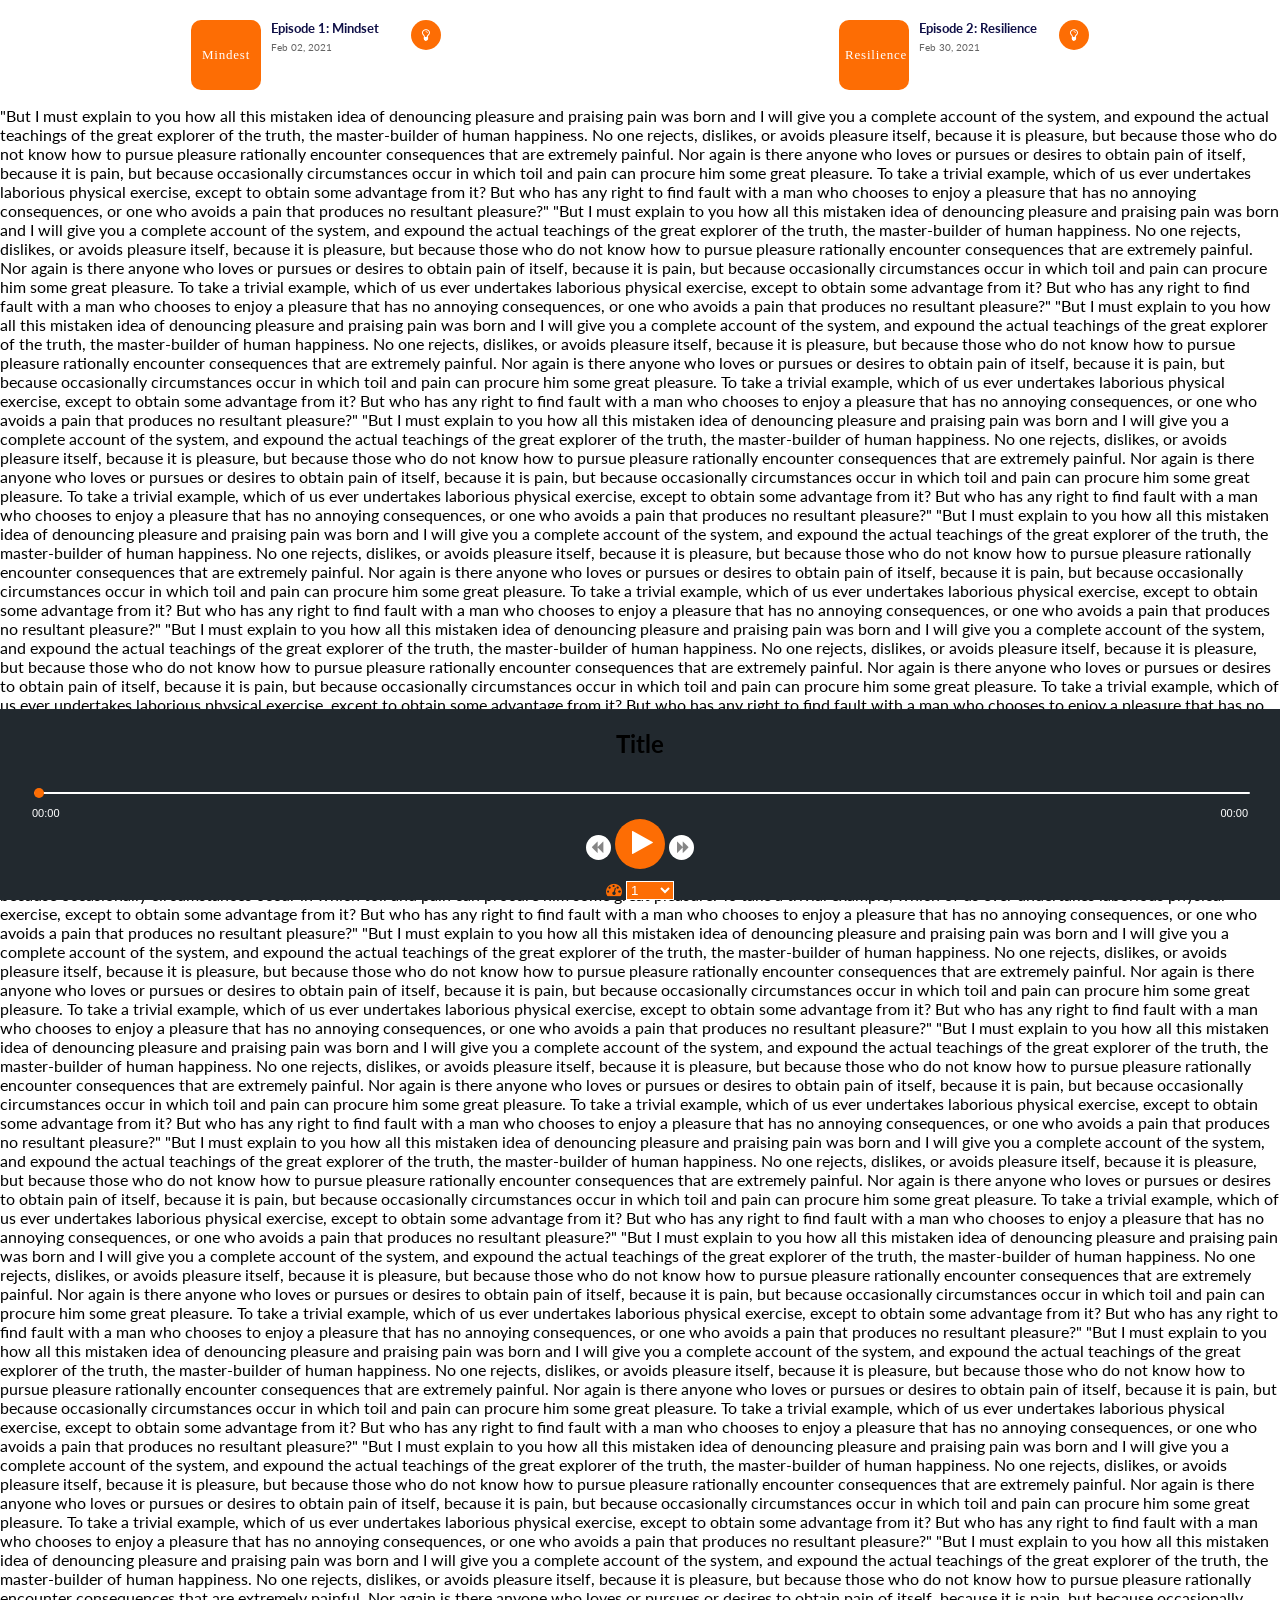
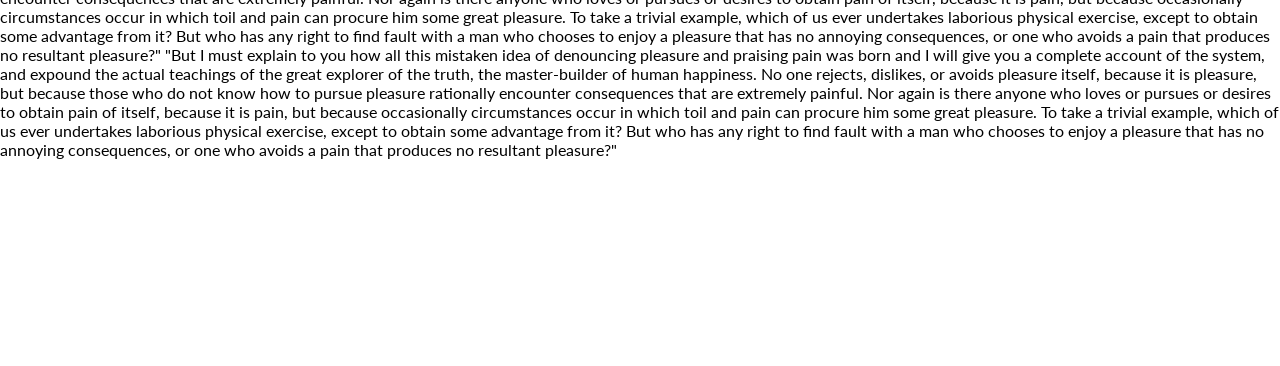
<file: index.html>
<!DOCTYPE html>
<html lang="en">
  <head>
    <meta charset="UTF-8" />
    <meta name="viewport" content="width=device-width, initial-scale=1.0" />
    <title>Document</title>

    <link rel="icon" type="image/jpg" href="/podcast-logo.jpg"/>
    <!-- Add icon library -->
    <link rel="preconnect" href="https://fonts.gstatic.com">
<link href="https://fonts.googleapis.com/css2?family=Lato:ital,wght@0,100;0,300;0,400;0,700;0,900;1,100;1,300;1,400;1,700;1,900&display=swap" rel="stylesheet">
    <link
      rel="stylesheet"
      href="https://cdnjs.cloudflare.com/ajax/libs/font-awesome/4.7.0/css/font-awesome.min.css"
    />
    <link rel="stylesheet" href="./styles/style.css" />
  </head>
  <body>
    <div class="songs-container">
      <div class="song-item">
        <button class="podcast-button" data-songaudio="./song.mp3" onclick="onSongClicked(this)">Mindest</button>
        <div class="podcast-info">
        <h3 class="podcast-title">Episode 1: Mindset</h3>
        <p class="podcast-publ-time">Feb 02, 2021</p>
        <p class="podcast-description">Learn how to adopt a mindset that allows you to handle this crisis with purpose. Understand how customers are thinking and feeling and how you should approach them. Discover a direction for your venture and learn what speed to move at and how best to use your time.</p>
      
      </div>
      <button class="podcast-tips">
        <i class="fa fa-lightbulb-o"></i>
      </button>
    </div>

    <div class="song-item">
      <button class="podcast-button" data-songaudio="./othersong.mp3" onclick="onSongClicked(this)">Resilience</button>
      <div class="podcast-info">
      <h3 class="podcast-title">Episode 2: Resilience</h3>
      <p class="podcast-publ-time">Feb 30, 2021</p>
      <p class="podcast-description">Learn how to adopt a mindset that allows you to handle this crisis with purpose. Understand how customers are thinking and feeling and how you should approach them. Discover a direction for your venture and learn what speed to move at and how best to use your time.</p>
    </div>
    <button class="podcast-tips">
      <i class="fa fa-lightbulb-o"></i>
    </button>
  </div>
    </div>
    <div>
      <p>
        "But I must explain to you how all this mistaken idea of denouncing pleasure and praising pain was born and I will give you a complete account of the system, and expound the actual teachings of the great explorer of the truth, the master-builder of human happiness. No one rejects, dislikes, or avoids pleasure itself, because it is pleasure, but because those who do not know how to pursue pleasure rationally encounter consequences that are extremely painful. Nor again is there anyone who loves or pursues or desires to obtain pain of itself, because it is pain, but because occasionally circumstances occur in which toil and pain can procure him some great pleasure. To take a trivial example, which of us ever undertakes laborious physical exercise, except to obtain some advantage from it? But who has any right to find fault with a man who chooses to enjoy a pleasure that has no annoying consequences, or one who avoids a pain that produces no resultant pleasure?"
        "But I must explain to you how all this mistaken idea of denouncing pleasure and praising pain was born and I will give you a complete account of the system, and expound the actual teachings of the great explorer of the truth, the master-builder of human happiness. No one rejects, dislikes, or avoids pleasure itself, because it is pleasure, but because those who do not know how to pursue pleasure rationally encounter consequences that are extremely painful. Nor again is there anyone who loves or pursues or desires to obtain pain of itself, because it is pain, but because occasionally circumstances occur in which toil and pain can procure him some great pleasure. To take a trivial example, which of us ever undertakes laborious physical exercise, except to obtain some advantage from it? But who has any right to find fault with a man who chooses to enjoy a pleasure that has no annoying consequences, or one who avoids a pain that produces no resultant pleasure?"
        "But I must explain to you how all this mistaken idea of denouncing pleasure and praising pain was born and I will give you a complete account of the system, and expound the actual teachings of the great explorer of the truth, the master-builder of human happiness. No one rejects, dislikes, or avoids pleasure itself, because it is pleasure, but because those who do not know how to pursue pleasure rationally encounter consequences that are extremely painful. Nor again is there anyone who loves or pursues or desires to obtain pain of itself, because it is pain, but because occasionally circumstances occur in which toil and pain can procure him some great pleasure. To take a trivial example, which of us ever undertakes laborious physical exercise, except to obtain some advantage from it? But who has any right to find fault with a man who chooses to enjoy a pleasure that has no annoying consequences, or one who avoids a pain that produces no resultant pleasure?"
        "But I must explain to you how all this mistaken idea of denouncing pleasure and praising pain was born and I will give you a complete account of the system, and expound the actual teachings of the great explorer of the truth, the master-builder of human happiness. No one rejects, dislikes, or avoids pleasure itself, because it is pleasure, but because those who do not know how to pursue pleasure rationally encounter consequences that are extremely painful. Nor again is there anyone who loves or pursues or desires to obtain pain of itself, because it is pain, but because occasionally circumstances occur in which toil and pain can procure him some great pleasure. To take a trivial example, which of us ever undertakes laborious physical exercise, except to obtain some advantage from it? But who has any right to find fault with a man who chooses to enjoy a pleasure that has no annoying consequences, or one who avoids a pain that produces no resultant pleasure?"
        "But I must explain to you how all this mistaken idea of denouncing pleasure and praising pain was born and I will give you a complete account of the system, and expound the actual teachings of the great explorer of the truth, the master-builder of human happiness. No one rejects, dislikes, or avoids pleasure itself, because it is pleasure, but because those who do not know how to pursue pleasure rationally encounter consequences that are extremely painful. Nor again is there anyone who loves or pursues or desires to obtain pain of itself, because it is pain, but because occasionally circumstances occur in which toil and pain can procure him some great pleasure. To take a trivial example, which of us ever undertakes laborious physical exercise, except to obtain some advantage from it? But who has any right to find fault with a man who chooses to enjoy a pleasure that has no annoying consequences, or one who avoids a pain that produces no resultant pleasure?"
        "But I must explain to you how all this mistaken idea of denouncing pleasure and praising pain was born and I will give you a complete account of the system, and expound the actual teachings of the great explorer of the truth, the master-builder of human happiness. No one rejects, dislikes, or avoids pleasure itself, because it is pleasure, but because those who do not know how to pursue pleasure rationally encounter consequences that are extremely painful. Nor again is there anyone who loves or pursues or desires to obtain pain of itself, because it is pain, but because occasionally circumstances occur in which toil and pain can procure him some great pleasure. To take a trivial example, which of us ever undertakes laborious physical exercise, except to obtain some advantage from it? But who has any right to find fault with a man who chooses to enjoy a pleasure that has no annoying consequences, or one who avoids a pain that produces no resultant pleasure?"
        "But I must explain to you how all this mistaken idea of denouncing pleasure and praising pain was born and I will give you a complete account of the system, and expound the actual teachings of the great explorer of the truth, the master-builder of human happiness. No one rejects, dislikes, or avoids pleasure itself, because it is pleasure, but because those who do not know how to pursue pleasure rationally encounter consequences that are extremely painful. Nor again is there anyone who loves or pursues or desires to obtain pain of itself, because it is pain, but because occasionally circumstances occur in which toil and pain can procure him some great pleasure. To take a trivial example, which of us ever undertakes laborious physical exercise, except to obtain some advantage from it? But who has any right to find fault with a man who chooses to enjoy a pleasure that has no annoying consequences, or one who avoids a pain that produces no resultant pleasure?"
        "But I must explain to you how all this mistaken idea of denouncing pleasure and praising pain was born and I will give you a complete account of the system, and expound the actual teachings of the great explorer of the truth, the master-builder of human happiness. No one rejects, dislikes, or avoids pleasure itself, because it is pleasure, but because those who do not know how to pursue pleasure rationally encounter consequences that are extremely painful. Nor again is there anyone who loves or pursues or desires to obtain pain of itself, because it is pain, but because occasionally circumstances occur in which toil and pain can procure him some great pleasure. To take a trivial example, which of us ever undertakes laborious physical exercise, except to obtain some advantage from it? But who has any right to find fault with a man who chooses to enjoy a pleasure that has no annoying consequences, or one who avoids a pain that produces no resultant pleasure?"
        "But I must explain to you how all this mistaken idea of denouncing pleasure and praising pain was born and I will give you a complete account of the system, and expound the actual teachings of the great explorer of the truth, the master-builder of human happiness. No one rejects, dislikes, or avoids pleasure itself, because it is pleasure, but because those who do not know how to pursue pleasure rationally encounter consequences that are extremely painful. Nor again is there anyone who loves or pursues or desires to obtain pain of itself, because it is pain, but because occasionally circumstances occur in which toil and pain can procure him some great pleasure. To take a trivial example, which of us ever undertakes laborious physical exercise, except to obtain some advantage from it? But who has any right to find fault with a man who chooses to enjoy a pleasure that has no annoying consequences, or one who avoids a pain that produces no resultant pleasure?"
        "But I must explain to you how all this mistaken idea of denouncing pleasure and praising pain was born and I will give you a complete account of the system, and expound the actual teachings of the great explorer of the truth, the master-builder of human happiness. No one rejects, dislikes, or avoids pleasure itself, because it is pleasure, but because those who do not know how to pursue pleasure rationally encounter consequences that are extremely painful. Nor again is there anyone who loves or pursues or desires to obtain pain of itself, because it is pain, but because occasionally circumstances occur in which toil and pain can procure him some great pleasure. To take a trivial example, which of us ever undertakes laborious physical exercise, except to obtain some advantage from it? But who has any right to find fault with a man who chooses to enjoy a pleasure that has no annoying consequences, or one who avoids a pain that produces no resultant pleasure?"
        "But I must explain to you how all this mistaken idea of denouncing pleasure and praising pain was born and I will give you a complete account of the system, and expound the actual teachings of the great explorer of the truth, the master-builder of human happiness. No one rejects, dislikes, or avoids pleasure itself, because it is pleasure, but because those who do not know how to pursue pleasure rationally encounter consequences that are extremely painful. Nor again is there anyone who loves or pursues or desires to obtain pain of itself, because it is pain, but because occasionally circumstances occur in which toil and pain can procure him some great pleasure. To take a trivial example, which of us ever undertakes laborious physical exercise, except to obtain some advantage from it? But who has any right to find fault with a man who chooses to enjoy a pleasure that has no annoying consequences, or one who avoids a pain that produces no resultant pleasure?"
        "But I must explain to you how all this mistaken idea of denouncing pleasure and praising pain was born and I will give you a complete account of the system, and expound the actual teachings of the great explorer of the truth, the master-builder of human happiness. No one rejects, dislikes, or avoids pleasure itself, because it is pleasure, but because those who do not know how to pursue pleasure rationally encounter consequences that are extremely painful. Nor again is there anyone who loves or pursues or desires to obtain pain of itself, because it is pain, but because occasionally circumstances occur in which toil and pain can procure him some great pleasure. To take a trivial example, which of us ever undertakes laborious physical exercise, except to obtain some advantage from it? But who has any right to find fault with a man who chooses to enjoy a pleasure that has no annoying consequences, or one who avoids a pain that produces no resultant pleasure?"
        "But I must explain to you how all this mistaken idea of denouncing pleasure and praising pain was born and I will give you a complete account of the system, and expound the actual teachings of the great explorer of the truth, the master-builder of human happiness. No one rejects, dislikes, or avoids pleasure itself, because it is pleasure, but because those who do not know how to pursue pleasure rationally encounter consequences that are extremely painful. Nor again is there anyone who loves or pursues or desires to obtain pain of itself, because it is pain, but because occasionally circumstances occur in which toil and pain can procure him some great pleasure. To take a trivial example, which of us ever undertakes laborious physical exercise, except to obtain some advantage from it? But who has any right to find fault with a man who chooses to enjoy a pleasure that has no annoying consequences, or one who avoids a pain that produces no resultant pleasure?"
        "But I must explain to you how all this mistaken idea of denouncing pleasure and praising pain was born and I will give you a complete account of the system, and expound the actual teachings of the great explorer of the truth, the master-builder of human happiness. No one rejects, dislikes, or avoids pleasure itself, because it is pleasure, but because those who do not know how to pursue pleasure rationally encounter consequences that are extremely painful. Nor again is there anyone who loves or pursues or desires to obtain pain of itself, because it is pain, but because occasionally circumstances occur in which toil and pain can procure him some great pleasure. To take a trivial example, which of us ever undertakes laborious physical exercise, except to obtain some advantage from it? But who has any right to find fault with a man who chooses to enjoy a pleasure that has no annoying consequences, or one who avoids a pain that produces no resultant pleasure?"
        "But I must explain to you how all this mistaken idea of denouncing pleasure and praising pain was born and I will give you a complete account of the system, and expound the actual teachings of the great explorer of the truth, the master-builder of human happiness. No one rejects, dislikes, or avoids pleasure itself, because it is pleasure, but because those who do not know how to pursue pleasure rationally encounter consequences that are extremely painful. Nor again is there anyone who loves or pursues or desires to obtain pain of itself, because it is pain, but because occasionally circumstances occur in which toil and pain can procure him some great pleasure. To take a trivial example, which of us ever undertakes laborious physical exercise, except to obtain some advantage from it? But who has any right to find fault with a man who chooses to enjoy a pleasure that has no annoying consequences, or one who avoids a pain that produces no resultant pleasure?"
        "But I must explain to you how all this mistaken idea of denouncing pleasure and praising pain was born and I will give you a complete account of the system, and expound the actual teachings of the great explorer of the truth, the master-builder of human happiness. No one rejects, dislikes, or avoids pleasure itself, because it is pleasure, but because those who do not know how to pursue pleasure rationally encounter consequences that are extremely painful. Nor again is there anyone who loves or pursues or desires to obtain pain of itself, because it is pain, but because occasionally circumstances occur in which toil and pain can procure him some great pleasure. To take a trivial example, which of us ever undertakes laborious physical exercise, except to obtain some advantage from it? But who has any right to find fault with a man who chooses to enjoy a pleasure that has no annoying consequences, or one who avoids a pain that produces no resultant pleasure?"
      </p>
    </div>


    <!-- Song Player -->
    <div class="audio-player">
    <div
      class="container-song-player song-player"
      id="song1"
      data-songaudio="./song.mp3"
    >
    <h2 class="playing-podcast-title">Title</h2>
      <div id="seekbar" class="song-player-container">
        <input
          type="range"
          oninput="setPos(this.value)"
          id="seek"
          value="0"
          max=""
        />
        <div class="slider-container">
          <p class="current-time">00:00</p>
          <p class="total-duration">00:00</p>
        </div>
      </div>

      <div class="playback_controls">
        <button onclick="skip('back')" class="btn btn-skip">
          <i class="fa fa-backward"></i>
        </button>
        <button onclick="playpause('song1')" class="btn btn-playpause">
          <i class="fa fa-play fa-2x"></i>
        </button>
        <button onclick="skip('fwd')" class="btn btn-skip">
          <i class="fa fa-forward"></i>
        </button>
      </div>
      <!-- <div class="volume_controls">
        <input
          type="range"
          id="volume"
          oninput="setVolume(this.value)"
          min="0"
          max="1"
          step="0.01"
          value="1"
        />
      </div> -->

      <div class="speed_controls">
        <i class="fa fa-tachometer"></i>
        <select name="cars" id="cars" onchange="setSpeed(this.value)">
          <option value="0.75">0.75</option>
          <option value="1" selected="selected">1</option>
          <option value="1.20">1.20</option>
          <option value="1.50">1.50</option>
        </select>
      </div>
    </div>
  </div>


    <script src="./script.js" type="text/javascript"></script>
  </body>
</html>
</file>
<file: styles/style.css>
body {
  font-family: 'Lato', sans-serif;
  margin: 0;
}

* :focus {
  outline: none;
}

body {
  background-color: white;
}

/* Standard code to allow range bar customization */
input[type=range] {
  -webkit-appearance: none;
  /* Hides the slider so that custom slider can be made */
  width: 100%;
  /* Specific width is required for Firefox. */
  background: transparent;
  /* Otherwise white in Chrome */
}

input[type=range]::-webkit-slider-thumb {
  -webkit-appearance: none;
}

input[type=range]:focus {
  outline: none;
  /* Removes the blue border. You should probably do some kind of focus styling for accessibility reasons though. */
}

input[type=range]::-ms-track {
  width: 100%;
  cursor: pointer;
  /* Hides the slider so custom styles can be added */
  background: transparent;
  border-color: transparent;
  color: transparent;
}

/* Thumb style */
/* Special styling for WebKit/Blink */
input[type=range]::-webkit-slider-thumb {
  -webkit-appearance: none;
  height: 10px;
  width: 10px;
  border: 0;
  border-radius: 100%;
  background: #FD6D04;
  cursor: pointer;
  margin-top: -4px;
  /* You need to specify a margin in Chrome, but in Firefox and IE it is automatic */
}

input[type=range]::-webkit-slider-thumb:hover {
  -webkit-transform: scale(1.05);
          transform: scale(1.05);
}

/* All the same stuff for Firefox */
input[type=range]::-moz-range-thumb {
  height: 10px;
  width: 10px;
  border: 0;
  border-radius: 100%;
  background: #FD6D04;
  cursor: pointer;
}

/* All the same stuff for IE */
input[type=range]::-ms-thumb {
  height: 10px;
  width: 10px;
  border: 0;
  border-radius: 100%;
  background: #FD6D04;
  cursor: pointer;
}

/* Track style */
input[type=range]::-webkit-slider-runnable-track {
  width: 100%;
  height: 1.5px;
  cursor: pointer;
  background: #ffffff;
  border-radius: 10px;
}

input[type=range]:focus::-webkit-slider-runnable-track {
  background: #ffffff;
}

input[type=range]::-moz-range-track {
  width: 100%;
  height: 1.5px;
  cursor: pointer;
  background: #ffffff;
  border-radius: 10px;
}

input[type=range]::-ms-track {
  width: 100%;
  height: 1.5px;
  cursor: pointer;
  background: transparent;
  border-color: transparent;
  border-width: 16px 0;
  color: transparent;
}

input[type=range]::-ms-fill-lower {
  background: #ffffff;
  border-radius: 10px;
}

input[type=range]:focus::-ms-fill-lower {
  background: #ffffff;
}

input[type=range]::-ms-fill-upper {
  background: #ffffff;
  border-radius: 10px;
}

input[type=range]:focus::-ms-fill-upper {
  background: #ffffff;
}

/* Style buttons */
.btn-playpause {
  background-color: #FD6D04;
  /* Blue background */
  border: none;
  /* Remove borders */
  color: white;
  /* White text */
  padding: 10px 10px;
  /* Some padding */
  width: 50px;
  height: 50px;
  cursor: pointer;
  /* Mouse pointer on hover */
  border-radius: 50%;
  text-align: center;
}

.btn-playpause:hover {
  -webkit-box-shadow: 0 0 5px rgba(0, 0, 0, 0.2);
          box-shadow: 0 0 5px rgba(0, 0, 0, 0.2);
  -webkit-transform: scale(1.01);
          transform: scale(1.01);
}

.btn-skip {
  background-color: white;
  /* Blue background */
  border: none;
  /* Remove borders */
  color: #858585;
  /* White text */
  padding: 0;
  /* Some padding */
  width: 25px;
  height: 25px;
  cursor: pointer;
  /* Mouse pointer on hover */
  border-radius: 50%;
  text-align: center;
}

.btn-skip:hover {
  color: #02045a;
}

.fa-backward {
  margin-right: 3px;
}

.fa-forward {
  margin-left: 3px;
}

.audio-player {
  position: -webkit-sticky;
  position: sticky;
  width: 100%;
  bottom: 0;
}

.container-song-player {
  background-color: #22292F;
  display: -webkit-box;
  display: -ms-flexbox;
  display: flex;
  -webkit-box-orient: vertical;
  -webkit-box-direction: normal;
      -ms-flex-direction: column;
          flex-direction: column;
  -webkit-box-align: center;
      -ms-flex-align: center;
          align-items: center;
  -webkit-box-pack: center;
      -ms-flex-pack: center;
          justify-content: center;
}

.song-player-container {
  width: 95%;
  margin: auto;
}

.fa-play {
  margin-left: 5px;
}

.volume_controls {
  width: 150px;
  margin: auto;
  margin-top: 1px;
}

.slider-container {
  display: -webkit-box;
  display: -ms-flexbox;
  display: flex;
  -webkit-box-pack: justify;
      -ms-flex-pack: justify;
          justify-content: space-between;
  margin-top: 10px;
}

.slider-container p {
  margin: 0;
}

.current-time,
.total-duration {
  display: inline;
  color: #ffffff;
  font-family: 'Lucida Sans', 'Lucida Sans Regular', 'Lucida Grande', 'Lucida Sans Unicode', Geneva, Verdana, sans-serif;
  font-size: 11px;
  font-weight: 400;
}

.speed_controls {
  margin-top: 10px;
}

.speed_controls i {
  color: #FD6D04;
}

.speed_controls select {
  background-color: #FD6D04;
  color: #ffffff;
  border-color: #ffffff;
}

.songs-container {
  display: -ms-grid;
  display: grid;
  -ms-grid-columns: (1fr)[2];
      grid-template-columns: repeat(2, 1fr);
  grid-auto-rows: auto;
  grid-gap: 1rem;
  margin-top: 20px;
}

@media screen and (max-width: 600px) {
  .songs-container {
    -ms-grid-columns: (1fr)[1];
        grid-template-columns: repeat(1, 1fr);
  }
}

.song-item {
  display: -webkit-box;
  display: -ms-flexbox;
  display: flex;
  -webkit-box-orient: horizontal;
  -webkit-box-direction: normal;
      -ms-flex-direction: row;
          flex-direction: row;
  -webkit-box-pack: center;
      -ms-flex-pack: center;
          justify-content: center;
}

.song-item .podcast-button {
  display: -ms-grid;
  display: grid;
  width: 70px;
  height: 70px;
  border-radius: 10px;
  background-color: #FD6D04;
  justify-items: center;
  -webkit-box-align: center;
      -ms-flex-align: center;
          align-items: center;
  padding: auto;
  letter-spacing: 0.8px;
  color: white;
  font-family: serif;
  font-size: 13px;
  cursor: pointer;
  border: 0;
}

.song-item .podcast-button:hover {
  -webkit-box-shadow: 0 0 5px rgba(0, 0, 0, 0.2);
          box-shadow: 0 0 5px rgba(0, 0, 0, 0.2);
  -webkit-transform: scale(1.01);
          transform: scale(1.01);
}

.song-item .podcast-description {
  display: none;
}

.song-item .podcast-publ-time {
  margin: 0;
  padding-left: 10px;
  padding-top: 5px;
  font-size: 10px;
  color: #646464;
  margin-right: 20px;
}

.song-item h3 {
  margin: 0;
  padding-left: 10px;
  font-size: 13px;
  color: #101047;
}

.song-item .podcast-info {
  -webkit-box-orient: vertical;
  -webkit-box-direction: normal;
      -ms-flex-direction: column;
          flex-direction: column;
  width: 150px;
}

.song-item .podcast-tips {
  background-color: #FD6D04;
  /* Blue background */
  border: none;
  /* Remove borders */
  color: white;
  /* White text */
  padding: 0;
  /* Some padding */
  width: 30px;
  height: 30px;
  cursor: pointer;
  /* Mouse pointer on hover */
  border-radius: 50%;
  text-align: center;
}

.song-item .podcast-tips:hover {
  -webkit-box-shadow: 0 0 5px rgba(0, 0, 0, 0.2);
          box-shadow: 0 0 5px rgba(0, 0, 0, 0.2);
  -webkit-transform: scale(1.01);
          transform: scale(1.01);
}
/*# sourceMappingURL=style.css.map */
</file>
